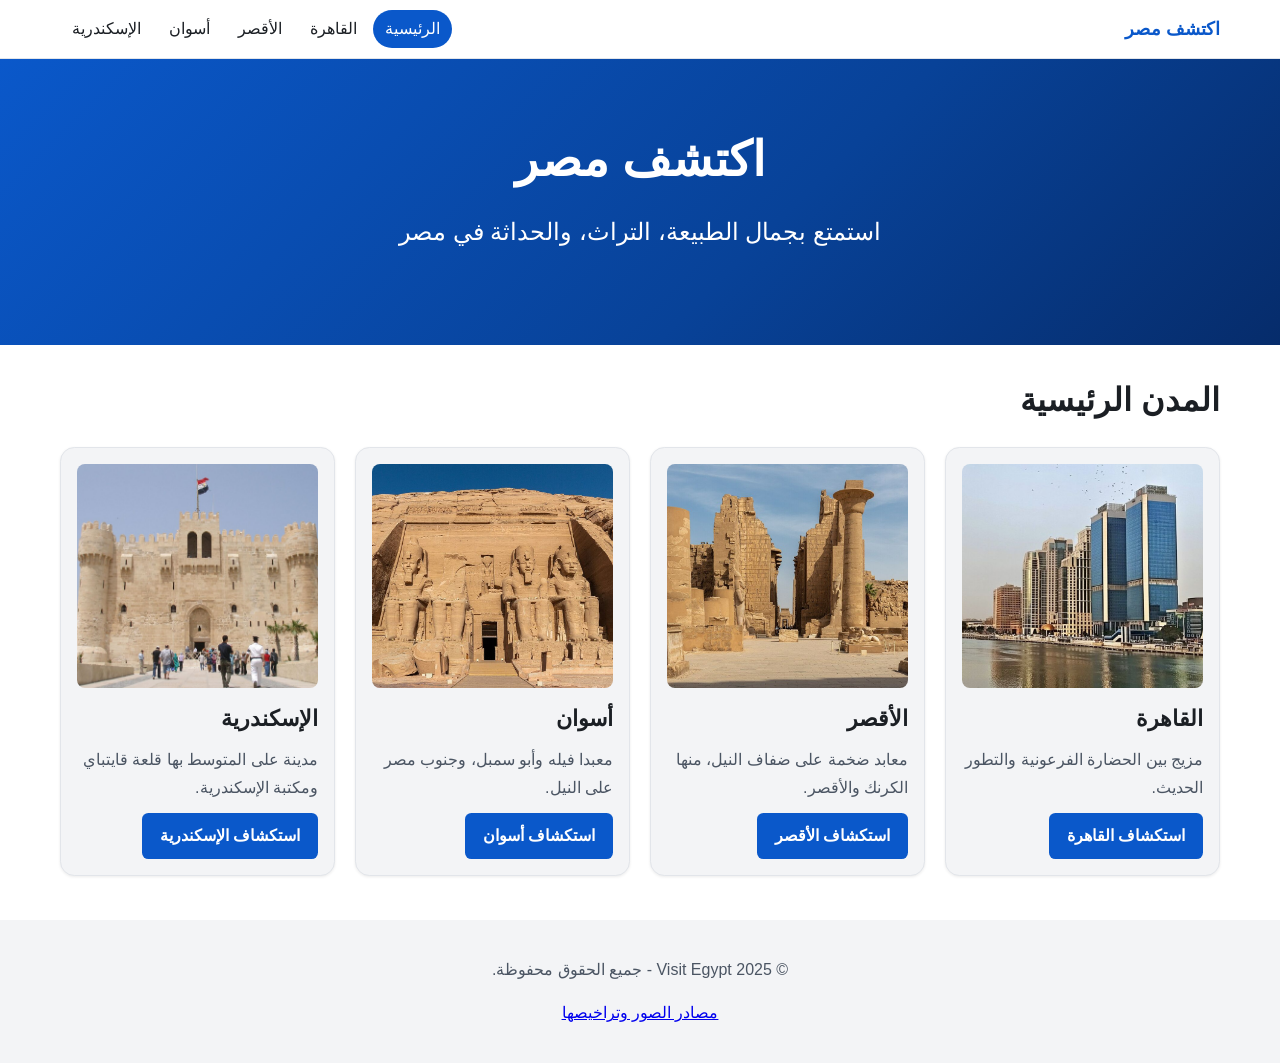
<file: index.html>
<!DOCTYPE html>
<html lang="ar" dir="rtl">
<head>
    <meta charset="UTF-8">
    <meta name="viewport" content="width=device-width, initial-scale=1.0">
    <meta name="description" content="دليل مبسط للسياحة في مصر: القاهرة والأقصر وأسوان والإسكندرية.">
    <meta name="color-scheme" content="light dark">
    <title>اكتشف مصر | Visit Egypt</title>
    <link rel="stylesheet" href="styles.css">
</head>
<body>
    <a class="skip-link" href="#cities">انتقل إلى المحتوى</a>
    <nav class="site-nav" aria-label="التنقل الرئيسي">
        <div class="container nav-inner">
            <a class="brand" href="index.html">اكتشف مصر</a>
            <div class="nav-links"><a href="index.html" aria-current="page">الرئيسية</a><a href="cities/cairo.html">القاهرة</a><a href="cities/luxor.html">الأقصر</a><a href="cities/aswan.html">أسوان</a><a href="cities/alexandria.html">الإسكندرية</a></div>
        </div>
    </nav>
    <header class="hero">
        <div class="container">
            <h1>اكتشف مصر</h1>
            <p>استمتع بجمال الطبيعة، التراث، والحداثة في مصر</p>
        </div>
    </header>

    <main>
        <section id="cities" aria-labelledby="cities-title">
            <div class="container">
                <h2 id="cities-title">المدن الرئيسية</h2>
                <div class="cities-grid">
                    <article class="city">
                        <img src="images/cairo.jpg" alt="مبانٍ حديثة على ضفة نهر النيل في القاهرة" width="1150" height="678" loading="lazy">
                        <h3>القاهرة</h3>
                        <p>مزيج بين الحضارة الفرعونية والتطور الحديث.</p>
                        <a href="cities/cairo.html" class="btn">استكشاف القاهرة</a>
                    </article>
                    <article class="city">
                        <img src="images/karnak.jpg" alt="أعمدة وأطلال داخل معبد الكرنك" width="1400" height="750" loading="lazy">
                        <h3>الأقصر</h3>
                        <p>معابد ضخمة على ضفاف النيل، منها الكرنك والأقصر.</p>
                        <a href="cities/luxor.html" class="btn">استكشاف الأقصر</a>
                    </article>
                    <article class="city">
                        <img src="images/abu-simbel.jpg" alt="واجهة معبد أبو سمبل المنحوتة في الصخر" width="1400" height="741" loading="lazy">
                        <h3>أسوان</h3>
                        <p>معبدا فيله وأبو سمبل، وجنوب مصر على النيل.</p>
                        <a href="cities/aswan.html" class="btn">استكشاف أسوان</a>
                    </article>
                    <article class="city">
                        <img src="images/qaitbay.jpg" alt="قلعة قايتباي في الإسكندرية" width="1400" height="933" loading="lazy">
                        <h3>الإسكندرية</h3>
                        <p>مدينة على المتوسط بها قلعة قايتباي ومكتبة الإسكندرية.</p>
                        <a href="cities/alexandria.html" class="btn">استكشاف الإسكندرية</a>
                    </article>
                </div>
            </div>
        </section>
    </main>

    <footer>
        <p>© 2025 Visit Egypt - جميع الحقوق محفوظة.</p>
        <p><a href="attribution.html">مصادر الصور وتراخيصها</a></p>
    </footer>
</body>
</html>
</file>
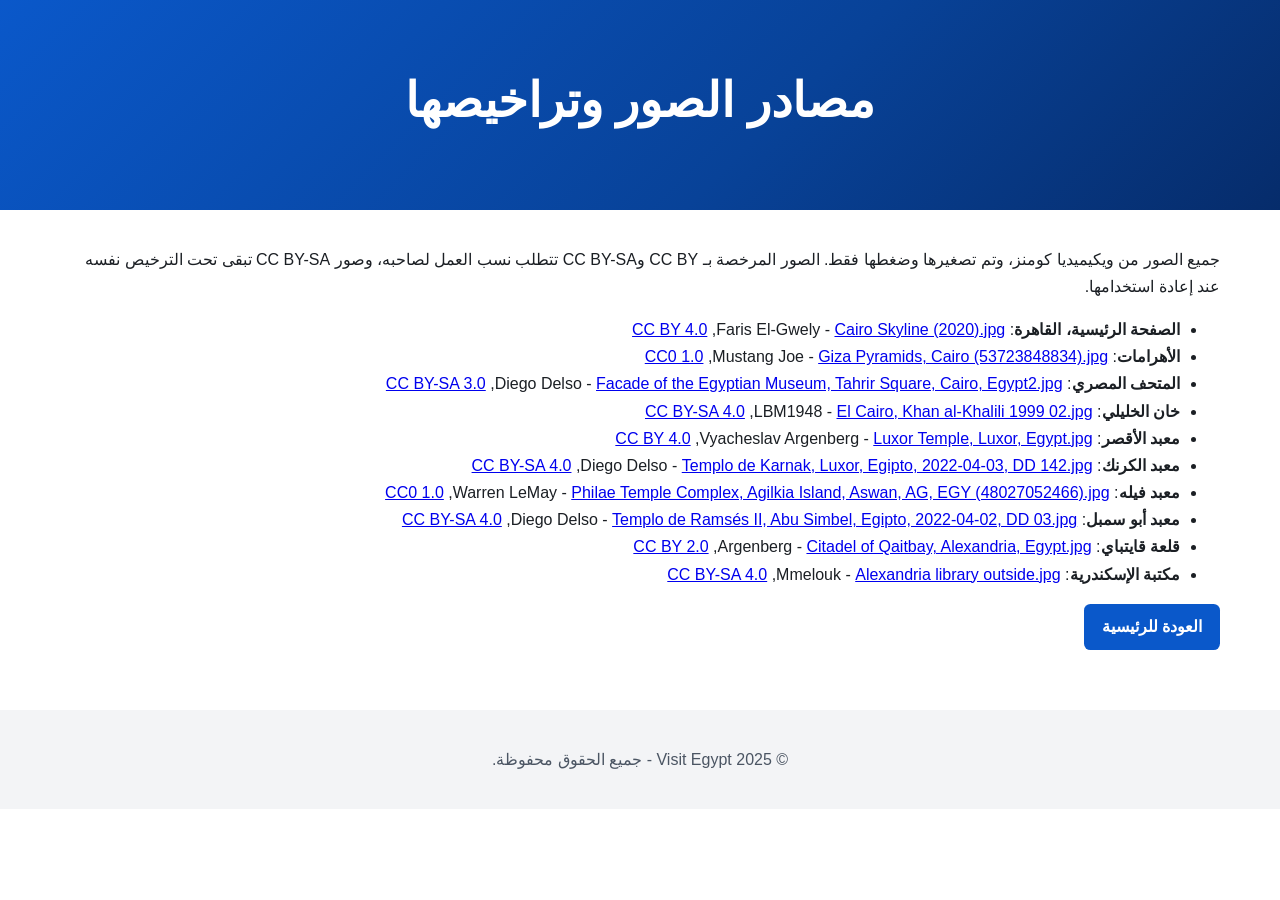
<file: attribution.html>
<!DOCTYPE html>
<html lang="ar" dir="rtl">
<head>
    <meta charset="UTF-8">
    <meta name="viewport" content="width=device-width, initial-scale=1.0">
    <meta name="color-scheme" content="light dark">
    <title>مصادر الصور | Visit Egypt</title>
    <link rel="stylesheet" href="styles.css">
</head>
<body>
    <header class="hero">
        <div class="container">
            <h1>مصادر الصور وتراخيصها</h1>
        </div>
    </header>
    <main>
        <section>
            <div class="container">
                <p>جميع الصور من ويكيميديا كومنز، وتم تصغيرها وضغطها فقط. الصور المرخصة بـ CC BY وCC BY-SA تتطلب نسب العمل لصاحبه، وصور CC BY-SA تبقى تحت الترخيص نفسه عند إعادة استخدامها.</p>
                <ul>
                    <li><strong>الصفحة الرئيسية، القاهرة</strong>: <a href="https://commons.wikimedia.org/wiki/File:Cairo_Skyline_(2020).jpg" lang="en" dir="ltr">Cairo Skyline (2020).jpg</a> - <span lang="en" dir="ltr">Faris El-Gwely</span>, <a href="https://creativecommons.org/licenses/by/4.0" lang="en" dir="ltr">CC BY 4.0</a></li>
                    <li><strong>الأهرامات</strong>: <a href="https://commons.wikimedia.org/wiki/File:Giza_Pyramids,_Cairo_(53723848834).jpg" lang="en" dir="ltr">Giza Pyramids, Cairo (53723848834).jpg</a> - <span lang="en" dir="ltr">Mustang Joe</span>, <a href="https://creativecommons.org/publicdomain/zero/1.0/" lang="en" dir="ltr">CC0 1.0</a></li>
                    <li><strong>المتحف المصري</strong>: <a href="https://commons.wikimedia.org/wiki/File:Facade_of_the_Egyptian_Museum,_Tahrir_Square,_Cairo,_Egypt2.jpg" lang="en" dir="ltr">Facade of the Egyptian Museum, Tahrir Square, Cairo, Egypt2.jpg</a> - <span lang="en" dir="ltr">Diego Delso</span>, <a href="https://creativecommons.org/licenses/by-sa/3.0" lang="en" dir="ltr">CC BY-SA 3.0</a></li>
                    <li><strong>خان الخليلي</strong>: <a href="https://commons.wikimedia.org/wiki/File:El_Cairo,_Khan_al-Khalili_1999_02.jpg" lang="en" dir="ltr">El Cairo, Khan al-Khalili 1999 02.jpg</a> - <span lang="en" dir="ltr">LBM1948</span>, <a href="https://creativecommons.org/licenses/by-sa/4.0" lang="en" dir="ltr">CC BY-SA 4.0</a></li>
                    <li><strong>معبد الأقصر</strong>: <a href="https://commons.wikimedia.org/wiki/File:Luxor_Temple,_Luxor,_Egypt.jpg" lang="en" dir="ltr">Luxor Temple, Luxor, Egypt.jpg</a> - <span lang="en" dir="ltr">Vyacheslav Argenberg</span>, <a href="https://creativecommons.org/licenses/by/4.0" lang="en" dir="ltr">CC BY 4.0</a></li>
                    <li><strong>معبد الكرنك</strong>: <a href="https://commons.wikimedia.org/wiki/File:Templo_de_Karnak,_Luxor,_Egipto,_2022-04-03,_DD_142.jpg" lang="en" dir="ltr">Templo de Karnak, Luxor, Egipto, 2022-04-03, DD 142.jpg</a> - <span lang="en" dir="ltr">Diego Delso</span>, <a href="https://creativecommons.org/licenses/by-sa/4.0" lang="en" dir="ltr">CC BY-SA 4.0</a></li>
                    <li><strong>معبد فيله</strong>: <a href="https://commons.wikimedia.org/wiki/File:Philae_Temple_Complex,_Agilkia_Island,_Aswan,_AG,_EGY_(48027052466).jpg" lang="en" dir="ltr">Philae Temple Complex, Agilkia Island, Aswan, AG, EGY (48027052466).jpg</a> - <span lang="en" dir="ltr">Warren LeMay</span>, <a href="https://creativecommons.org/publicdomain/zero/1.0" lang="en" dir="ltr">CC0 1.0</a></li>
                    <li><strong>معبد أبو سمبل</strong>: <a href="https://commons.wikimedia.org/wiki/File:Templo_de_Rams%C3%A9s_II,_Abu_Simbel,_Egipto,_2022-04-02,_DD_03.jpg" lang="en" dir="ltr">Templo de Ramsés II, Abu Simbel, Egipto, 2022-04-02, DD 03.jpg</a> - <span lang="en" dir="ltr">Diego Delso</span>, <a href="https://creativecommons.org/licenses/by-sa/4.0" lang="en" dir="ltr">CC BY-SA 4.0</a></li>
                    <li><strong>قلعة قايتباي</strong>: <a href="https://commons.wikimedia.org/wiki/File:Citadel_of_Qaitbay,_Alexandria,_Egypt.jpg" lang="en" dir="ltr">Citadel of Qaitbay, Alexandria, Egypt.jpg</a> - <span lang="en" dir="ltr">Argenberg</span>, <a href="https://creativecommons.org/licenses/by/2.0" lang="en" dir="ltr">CC BY 2.0</a></li>
                    <li><strong>مكتبة الإسكندرية</strong>: <a href="https://commons.wikimedia.org/wiki/File:Alexandria_library_outside.jpg" lang="en" dir="ltr">Alexandria library outside.jpg</a> - <span lang="en" dir="ltr">Mmelouk</span>, <a href="https://creativecommons.org/licenses/by-sa/4.0" lang="en" dir="ltr">CC BY-SA 4.0</a></li>
                </ul>
                <p><a href="index.html" class="btn">العودة للرئيسية</a></p>
            </div>
        </section>
    </main>
    <footer>
        <p>© 2025 Visit Egypt - جميع الحقوق محفوظة.</p>
    </footer>
</body>
</html>
</file>
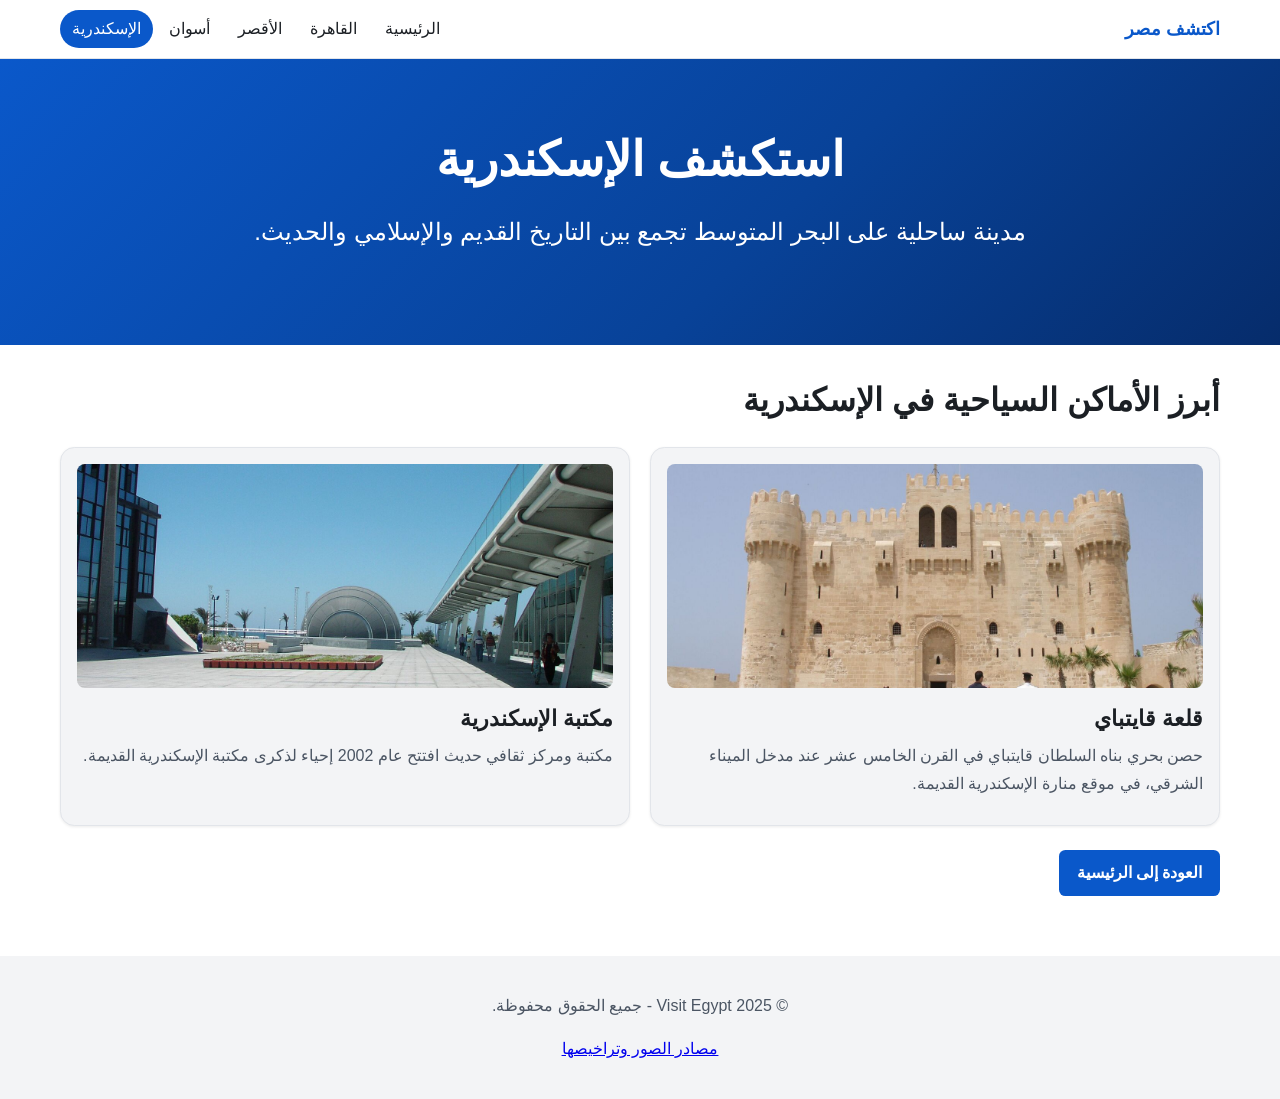
<file: cities/alexandria.html>
<!DOCTYPE html>
<html lang="ar" dir="rtl">
<head>
    <meta charset="UTF-8">
    <meta name="viewport" content="width=device-width, initial-scale=1.0">
    <meta name="description" content="أبرز الأماكن السياحية في الإسكندرية: قلعة قايتباي ومكتبة الإسكندرية.">
    <meta name="color-scheme" content="light dark">
    <title>الإسكندرية | Visit Egypt</title>
    <link rel="stylesheet" href="../styles.css">
</head>
<body>
    <a class="skip-link" href="#tourist-attractions">انتقل إلى المحتوى</a>
    <nav class="site-nav" aria-label="التنقل الرئيسي">
        <div class="container nav-inner">
            <a class="brand" href="../index.html">اكتشف مصر</a>
            <div class="nav-links"><a href="../index.html">الرئيسية</a><a href="../cities/cairo.html">القاهرة</a><a href="../cities/luxor.html">الأقصر</a><a href="../cities/aswan.html">أسوان</a><a href="../cities/alexandria.html" aria-current="page">الإسكندرية</a></div>
        </div>
    </nav>
    <header class="hero">
        <div class="container">
            <h1>استكشف الإسكندرية</h1>
            <p>مدينة ساحلية على البحر المتوسط تجمع بين التاريخ القديم والإسلامي والحديث.</p>
        </div>
    </header>

    <main>
        <section id="tourist-attractions" aria-labelledby="attractions-title">
            <div class="container">
                <h2 id="attractions-title">أبرز الأماكن السياحية في الإسكندرية</h2>
                <div class="attractions-grid">
                    <article class="attraction">
                        <img src="../images/qaitbay.jpg" alt="قلعة قايتباي ببرجيها وأسوارها المبنية بالحجر الجيري وزوار يمشون نحو بوابتها" width="1400" height="933" loading="lazy">
                        <h3>قلعة قايتباي</h3>
                        <p>حصن بحري بناه السلطان قايتباي في القرن الخامس عشر عند مدخل الميناء الشرقي، في موقع منارة الإسكندرية القديمة.</p>
                    </article>
                    <article class="attraction">
                        <img src="../images/bibliotheca.jpg" alt="ساحة مكتبة الإسكندرية الحديثة ومبانيها الزجاجية تحت سماء زرقاء" width="1400" height="1050" loading="lazy">
                        <h3>مكتبة الإسكندرية</h3>
                        <p>مكتبة ومركز ثقافي حديث افتتح عام 2002 إحياء لذكرى مكتبة الإسكندرية القديمة.</p>
                    </article>
                </div>
                <p class="back-link"><a class="btn" href="../index.html">العودة إلى الرئيسية</a></p>
            </div>
        </section>
    </main>

    <footer>
        <p>© 2025 Visit Egypt - جميع الحقوق محفوظة.</p>
        <p><a href="../attribution.html">مصادر الصور وتراخيصها</a></p>
    </footer>
</body>
</html>
</file>
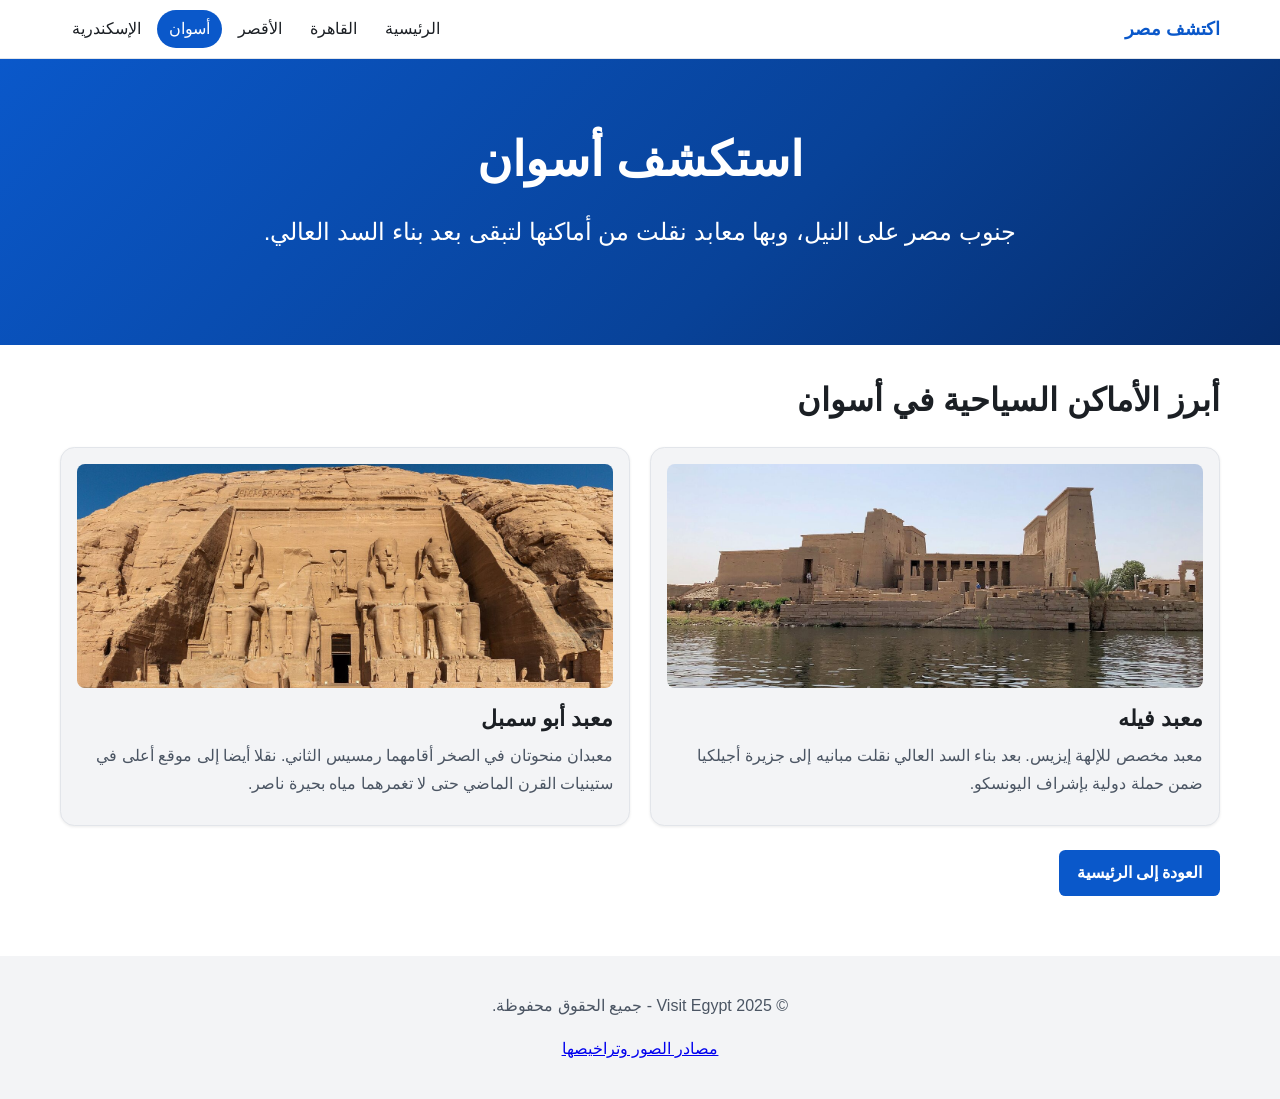
<file: cities/aswan.html>
<!DOCTYPE html>
<html lang="ar" dir="rtl">
<head>
    <meta charset="UTF-8">
    <meta name="viewport" content="width=device-width, initial-scale=1.0">
    <meta name="description" content="أبرز الأماكن السياحية في أسوان: معبد فيله ومعبد أبو سمبل.">
    <meta name="color-scheme" content="light dark">
    <title>أسوان | Visit Egypt</title>
    <link rel="stylesheet" href="../styles.css">
</head>
<body>
    <a class="skip-link" href="#tourist-attractions">انتقل إلى المحتوى</a>
    <nav class="site-nav" aria-label="التنقل الرئيسي">
        <div class="container nav-inner">
            <a class="brand" href="../index.html">اكتشف مصر</a>
            <div class="nav-links"><a href="../index.html">الرئيسية</a><a href="../cities/cairo.html">القاهرة</a><a href="../cities/luxor.html">الأقصر</a><a href="../cities/aswan.html" aria-current="page">أسوان</a><a href="../cities/alexandria.html">الإسكندرية</a></div>
        </div>
    </nav>
    <header class="hero">
        <div class="container">
            <h1>استكشف أسوان</h1>
            <p>جنوب مصر على النيل، وبها معابد نقلت من أماكنها لتبقى بعد بناء السد العالي.</p>
        </div>
    </header>

    <main>
        <section id="tourist-attractions" aria-labelledby="attractions-title">
            <div class="container">
                <h2 id="attractions-title">أبرز الأماكن السياحية في أسوان</h2>
                <div class="attractions-grid">
                    <article class="attraction">
                        <img src="../images/philae.jpg" alt="معبد فيله على جزيرة وسط مياه النيل" width="1400" height="1051" loading="lazy">
                        <h3>معبد فيله</h3>
                        <p>معبد مخصص للإلهة إيزيس. بعد بناء السد العالي نقلت مبانيه إلى جزيرة أجيلكيا ضمن حملة دولية بإشراف اليونسكو.</p>
                    </article>
                    <article class="attraction">
                        <img src="../images/abu-simbel.jpg" alt="واجهة معبد أبو سمبل المنحوتة في الصخر وتماثيل رمسيس الثاني" width="1400" height="741" loading="lazy">
                        <h3>معبد أبو سمبل</h3>
                        <p>معبدان منحوتان في الصخر أقامهما رمسيس الثاني. نقلا أيضا إلى موقع أعلى في ستينيات القرن الماضي حتى لا تغمرهما مياه بحيرة ناصر.</p>
                    </article>
                </div>
                <p class="back-link"><a class="btn" href="../index.html">العودة إلى الرئيسية</a></p>
            </div>
        </section>
    </main>

    <footer>
        <p>© 2025 Visit Egypt - جميع الحقوق محفوظة.</p>
        <p><a href="../attribution.html">مصادر الصور وتراخيصها</a></p>
    </footer>
</body>
</html>
</file>
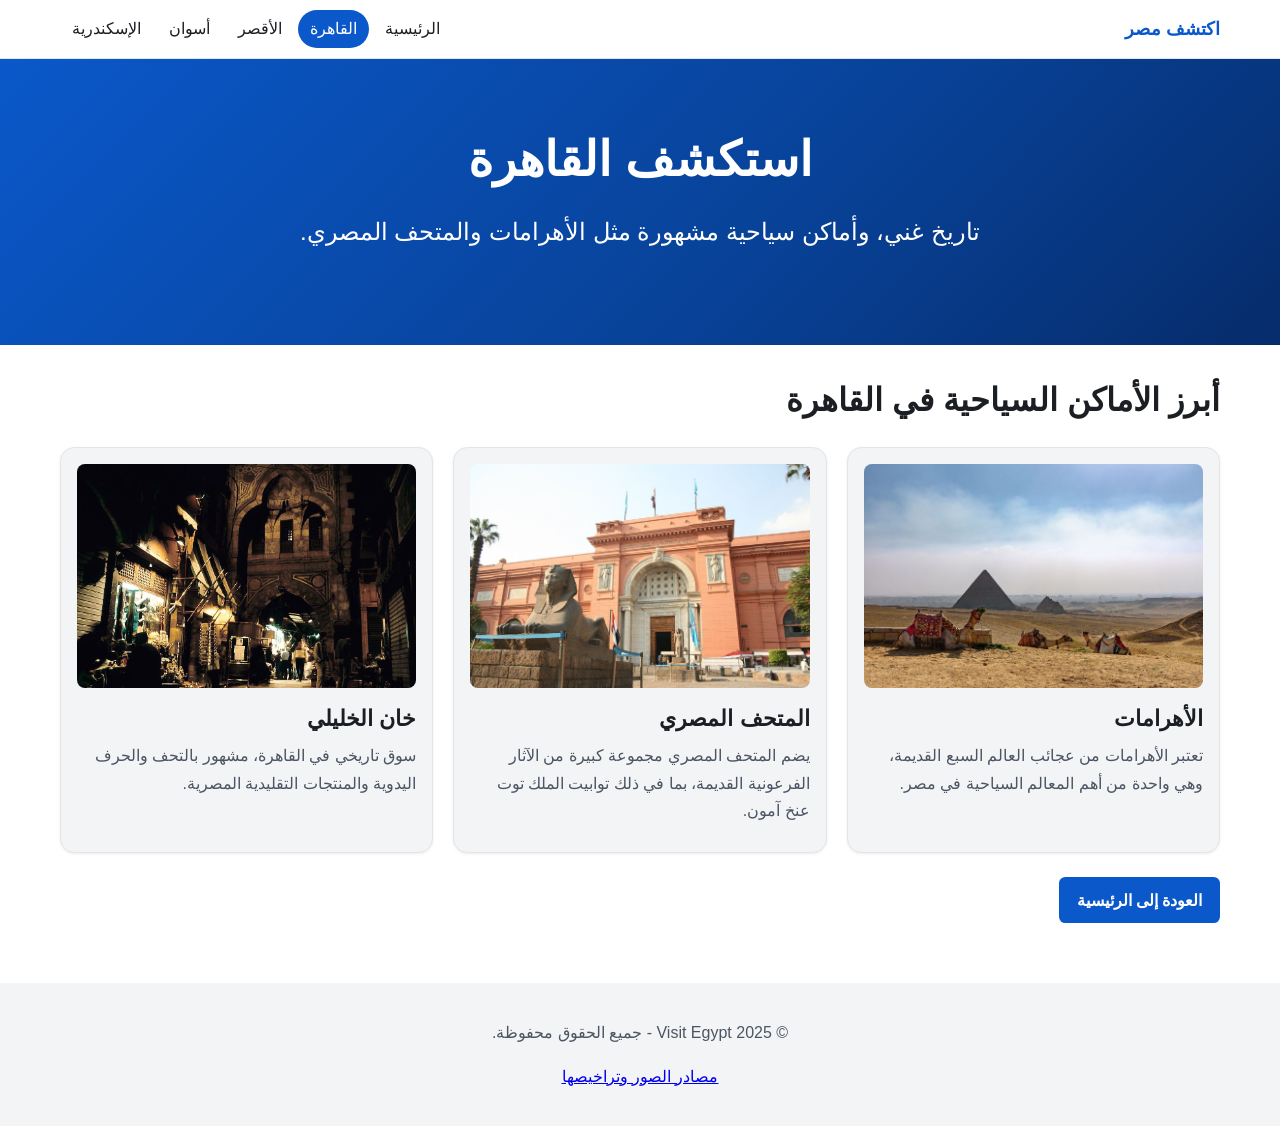
<file: cities/cairo.html>
<!DOCTYPE html>
<html lang="ar" dir="rtl">
<head>
    <meta charset="UTF-8">
    <meta name="viewport" content="width=device-width, initial-scale=1.0">
    <meta name="description" content="أبرز الأماكن السياحية في القاهرة: الأهرامات والمتحف المصري وخان الخليلي.">
    <meta name="color-scheme" content="light dark">
    <title>القاهرة | Visit Egypt</title>
    <link rel="stylesheet" href="../styles.css">
</head>
<body>
    <a class="skip-link" href="#tourist-attractions">انتقل إلى المحتوى</a>
    <nav class="site-nav" aria-label="التنقل الرئيسي">
        <div class="container nav-inner">
            <a class="brand" href="../index.html">اكتشف مصر</a>
            <div class="nav-links"><a href="../index.html">الرئيسية</a><a href="../cities/cairo.html" aria-current="page">القاهرة</a><a href="../cities/luxor.html">الأقصر</a><a href="../cities/aswan.html">أسوان</a><a href="../cities/alexandria.html">الإسكندرية</a></div>
        </div>
    </nav>
    <header class="hero">
        <div class="container">
            <h1>استكشف القاهرة</h1>
            <p>تاريخ غني، وأماكن سياحية مشهورة مثل الأهرامات والمتحف المصري.</p>
        </div>
    </header>

    <main>
        <section id="tourist-attractions" aria-labelledby="attractions-title">
            <div class="container">
                <h2 id="attractions-title">أبرز الأماكن السياحية في القاهرة</h2>
                <div class="attractions-grid">
                    <article class="attraction">
                        <img src="../images/giza-pyramids.jpg" alt="ثلاثة جمال مستلقية على الرمال أمام أهرامات الجيزة" width="1400" height="935" loading="lazy">
                        <h3>الأهرامات</h3>
                        <p>تعتبر الأهرامات من عجائب العالم السبع القديمة، وهي واحدة من أهم المعالم السياحية في مصر.</p>
                    </article>
                    <article class="attraction">
                        <img src="../images/museum.jpg" alt="واجهة المتحف المصري في ميدان التحرير وأمامها تمثال أبو الهول" width="1400" height="933" loading="lazy">
                        <h3>المتحف المصري</h3>
                        <p>يضم المتحف المصري مجموعة كبيرة من الآثار الفرعونية القديمة، بما في ذلك توابيت الملك توت عنخ آمون.</p>
                    </article>
                    <article class="attraction">
                        <img src="../images/khan.jpg" alt="زقاق مضاء ومحال في سوق خان الخليلي ليلاً" width="1045" height="701" loading="lazy">
                        <h3>خان الخليلي</h3>
                        <p>سوق تاريخي في القاهرة، مشهور بالتحف والحرف اليدوية والمنتجات التقليدية المصرية.</p>
                    </article>
                </div>
                <p class="back-link"><a class="btn" href="../index.html">العودة إلى الرئيسية</a></p>
            </div>
        </section>
    </main>

    <footer>
        <p>© 2025 Visit Egypt - جميع الحقوق محفوظة.</p>
        <p><a href="../attribution.html">مصادر الصور وتراخيصها</a></p>
    </footer>
</body>
</html>
</file>
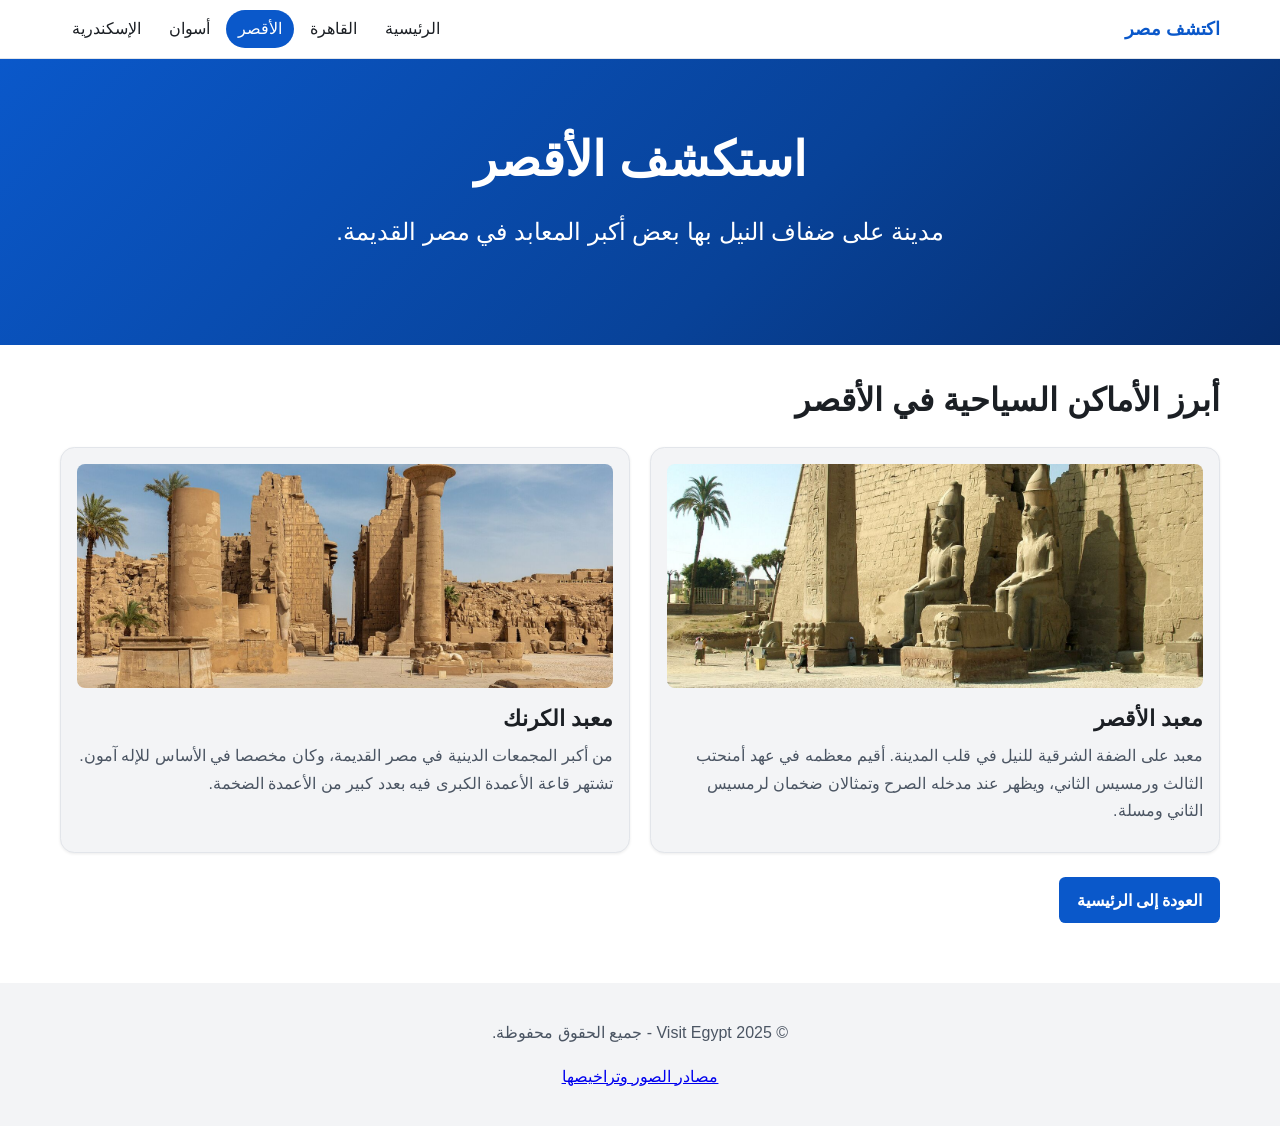
<file: cities/luxor.html>
<!DOCTYPE html>
<html lang="ar" dir="rtl">
<head>
    <meta charset="UTF-8">
    <meta name="viewport" content="width=device-width, initial-scale=1.0">
    <meta name="description" content="أبرز الأماكن السياحية في الأقصر: معبد الأقصر ومعبد الكرنك.">
    <meta name="color-scheme" content="light dark">
    <title>الأقصر | Visit Egypt</title>
    <link rel="stylesheet" href="../styles.css">
</head>
<body>
    <a class="skip-link" href="#tourist-attractions">انتقل إلى المحتوى</a>
    <nav class="site-nav" aria-label="التنقل الرئيسي">
        <div class="container nav-inner">
            <a class="brand" href="../index.html">اكتشف مصر</a>
            <div class="nav-links"><a href="../index.html">الرئيسية</a><a href="../cities/cairo.html">القاهرة</a><a href="../cities/luxor.html" aria-current="page">الأقصر</a><a href="../cities/aswan.html">أسوان</a><a href="../cities/alexandria.html">الإسكندرية</a></div>
        </div>
    </nav>
    <header class="hero">
        <div class="container">
            <h1>استكشف الأقصر</h1>
            <p>مدينة على ضفاف النيل بها بعض أكبر المعابد في مصر القديمة.</p>
        </div>
    </header>

    <main>
        <section id="tourist-attractions" aria-labelledby="attractions-title">
            <div class="container">
                <h2 id="attractions-title">أبرز الأماكن السياحية في الأقصر</h2>
                <div class="attractions-grid">
                    <article class="attraction">
                        <img src="../images/luxor-temple.jpg" alt="مدخل معبد الأقصر: صرح ضخم وتمثالان جالسان ومسلة" width="1400" height="933" loading="lazy">
                        <h3>معبد الأقصر</h3>
                        <p>معبد على الضفة الشرقية للنيل في قلب المدينة. أقيم معظمه في عهد أمنحتب الثالث ورمسيس الثاني، ويظهر عند مدخله الصرح وتمثالان ضخمان لرمسيس الثاني ومسلة.</p>
                    </article>
                    <article class="attraction">
                        <img src="../images/karnak.jpg" alt="أعمدة وأطلال داخل معبد الكرنك تحت سماء صافية" width="1400" height="750" loading="lazy">
                        <h3>معبد الكرنك</h3>
                        <p>من أكبر المجمعات الدينية في مصر القديمة، وكان مخصصا في الأساس للإله آمون. تشتهر قاعة الأعمدة الكبرى فيه بعدد كبير من الأعمدة الضخمة.</p>
                    </article>
                </div>
                <p class="back-link"><a class="btn" href="../index.html">العودة إلى الرئيسية</a></p>
            </div>
        </section>
    </main>

    <footer>
        <p>© 2025 Visit Egypt - جميع الحقوق محفوظة.</p>
        <p><a href="../attribution.html">مصادر الصور وتراخيصها</a></p>
    </footer>
</body>
</html>
</file>
<file: styles.css>
:root {
    --brand: #0a58ca;
    --brand-dark: #084298;
    --accent: #ffd43b;
    --text: #1b1f24;
    --muted: #4b5563;
    --bg: #ffffff;
    --surface: #f3f4f6;
    --border: #e2e5ea;
}

@media (prefers-color-scheme: dark) {
    :root {
        --brand: #6ea8fe;
        --brand-dark: #9ec5fe;
        --text: #e5e7eb;
        --muted: #b6bcc6;
        --bg: #111418;
        --surface: #1b2027;
        --border: #2b323c;
    }
}

*, *::before, *::after {
    box-sizing: border-box;
}

body {
    font-family: "Segoe UI", Tahoma, Arial, sans-serif;
    line-height: 1.7;
    margin: 0;
    color: var(--text);
    background: var(--bg);
}

.skip-link {
    position: absolute;
    inset-inline-start: 1rem;
    top: -4rem;
    background: var(--accent);
    color: #000;
    padding: 0.5rem 1rem;
    border-radius: 0.25rem;
    z-index: 10;
}

.skip-link:focus {
    top: 1rem;
}

a:focus-visible {
    outline: 3px solid var(--accent);
    outline-offset: 3px;
}

.hero {
    background-color: #084298;
    background-image: linear-gradient(135deg, #0a58ca 0%, #084298 60%, #062c6b 100%);
    color: #fff;
    text-align: center;
    padding: 2.5rem 0 3rem;
}

.hero h1 {
    font-size: clamp(2rem, 6vw, 3rem);
    margin: 0;
}

.hero p {
    font-size: clamp(1.05rem, 3vw, 1.5rem);
    margin: 0.75rem 0 1.5rem;
}

.btn {
    display: inline-block;
    background-color: var(--brand);
    color: #fff;
    padding: 0.6rem 1.1rem;
    text-decoration: none;
    border-radius: 0.4rem;
    font-weight: 600;
}

.btn:hover {
    background-color: var(--brand-dark);
}

.hero .btn {
    background-color: var(--accent);
    color: #000;
    font-size: 1.1rem;
}

.hero .btn:hover {
    background-color: #fff;
}

@media (prefers-color-scheme: dark) {
    .btn {
        color: #000;
    }
}

.container {
    max-width: 1200px;
    margin: 0 auto;
    padding: 1.25rem;
}

.cities-grid,
.attractions-grid {
    display: grid;
    grid-template-columns: repeat(auto-fit, minmax(min(100%, 16rem), 1fr));
    gap: 1.25rem;
}

.city,
.attraction {
    background: var(--surface);
    border-radius: 0.9rem;
    padding: 1rem;
    border: 1px solid var(--border);
    box-shadow: 0 1px 3px rgba(0, 0, 0, 0.08);
}

.city {
    display: flex;
    flex-direction: column;
}

.city .btn {
    margin-top: auto;
    align-self: flex-start;
}

.city img,
.attraction img {
    display: block;
    width: 100%;
    height: 14rem;
    object-fit: cover;
    border-radius: 0.5rem;
}

.city h3,
.attraction h3 {
    font-size: 1.4rem;
    margin: 0.75rem 0 0.25rem;
}

.city p,
.attraction p {
    margin: 0.25rem 0 0.75rem;
    color: var(--muted);
}

.back-link {
    margin-top: 1.5rem;
}

footer {
    text-align: center;
    padding: 1.25rem;
    background: var(--surface);
    margin-top: 1.5rem;
    color: var(--muted);
}

@media (prefers-reduced-motion: no-preference) {
    html {
        scroll-behavior: smooth;
    }
}

/* Site navigation */
.site-nav {
    position: sticky;
    top: 0;
    z-index: 5;
    background: var(--bg);
    border-bottom: 1px solid var(--border);
}

.nav-inner {
    display: flex;
    align-items: center;
    justify-content: space-between;
    gap: 1rem;
    padding-block: 0.6rem;
}

.brand {
    font-weight: 700;
    font-size: 1.15rem;
    color: var(--brand);
    text-decoration: none;
    white-space: nowrap;
}

.nav-links {
    display: flex;
    gap: 0.25rem;
    flex-wrap: wrap;
}

.nav-links a {
    color: var(--text);
    text-decoration: none;
    padding: 0.35rem 0.75rem;
    border-radius: 999px;
    white-space: nowrap;
}

.nav-links a:hover {
    background: var(--surface);
}

.nav-links a[aria-current="page"] {
    background: var(--brand);
    color: #fff;
}

@media (prefers-color-scheme: dark) {
    .nav-links a[aria-current="page"] {
        color: #000;
    }
}

@media (max-width: 40rem) {
    .nav-inner {
        flex-direction: column;
        align-items: stretch;
        gap: 0.4rem;
    }
}

h2 {
    font-size: clamp(1.5rem, 4vw, 2rem);
    margin: 0.5rem 0 1.25rem;
}

@media (prefers-reduced-motion: no-preference) {
    .city,
    .attraction {
        transition: transform 0.2s ease, box-shadow 0.2s ease;
    }

    .city:hover,
    .attraction:hover {
        transform: translateY(-3px);
        box-shadow: 0 8px 20px rgba(0, 0, 0, 0.15);
    }
}

a:focus-visible,
.btn:focus-visible {
    outline: 3px solid var(--accent);
    outline-offset: 3px;
}
</file>
